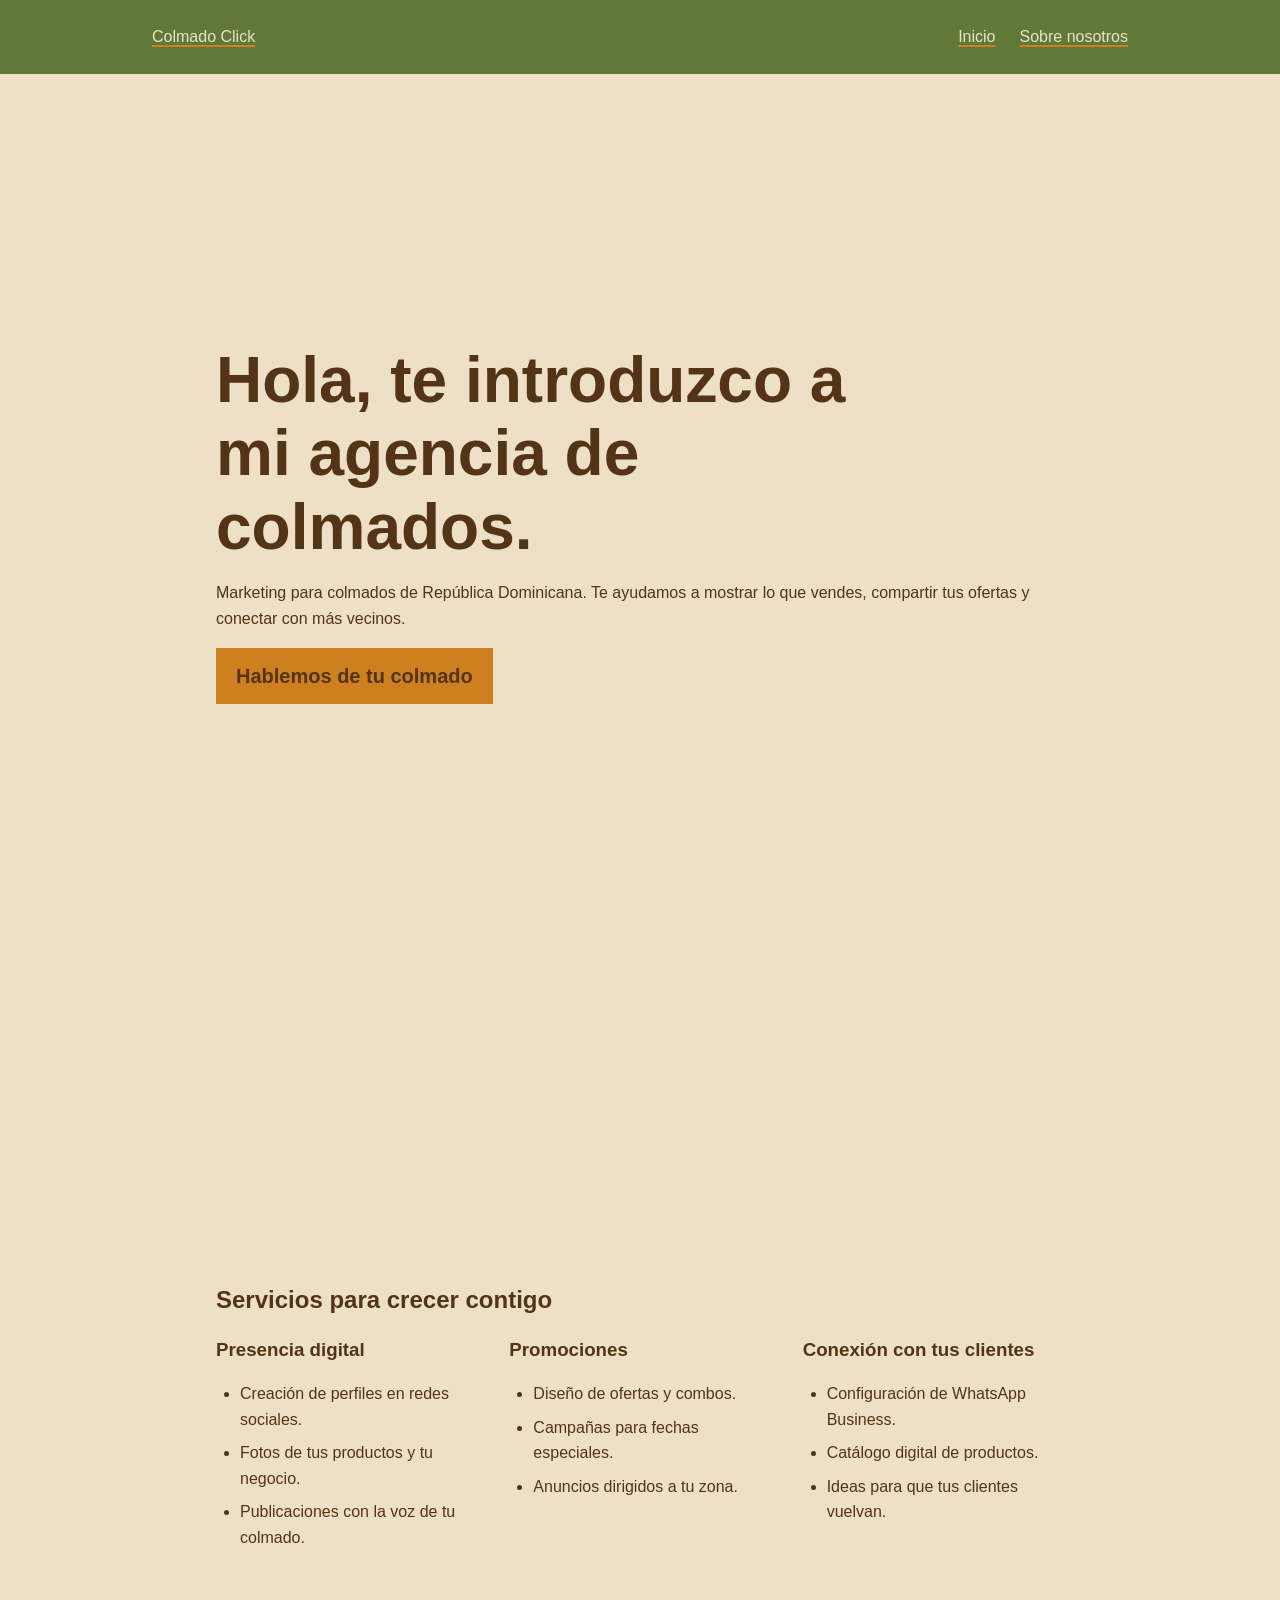
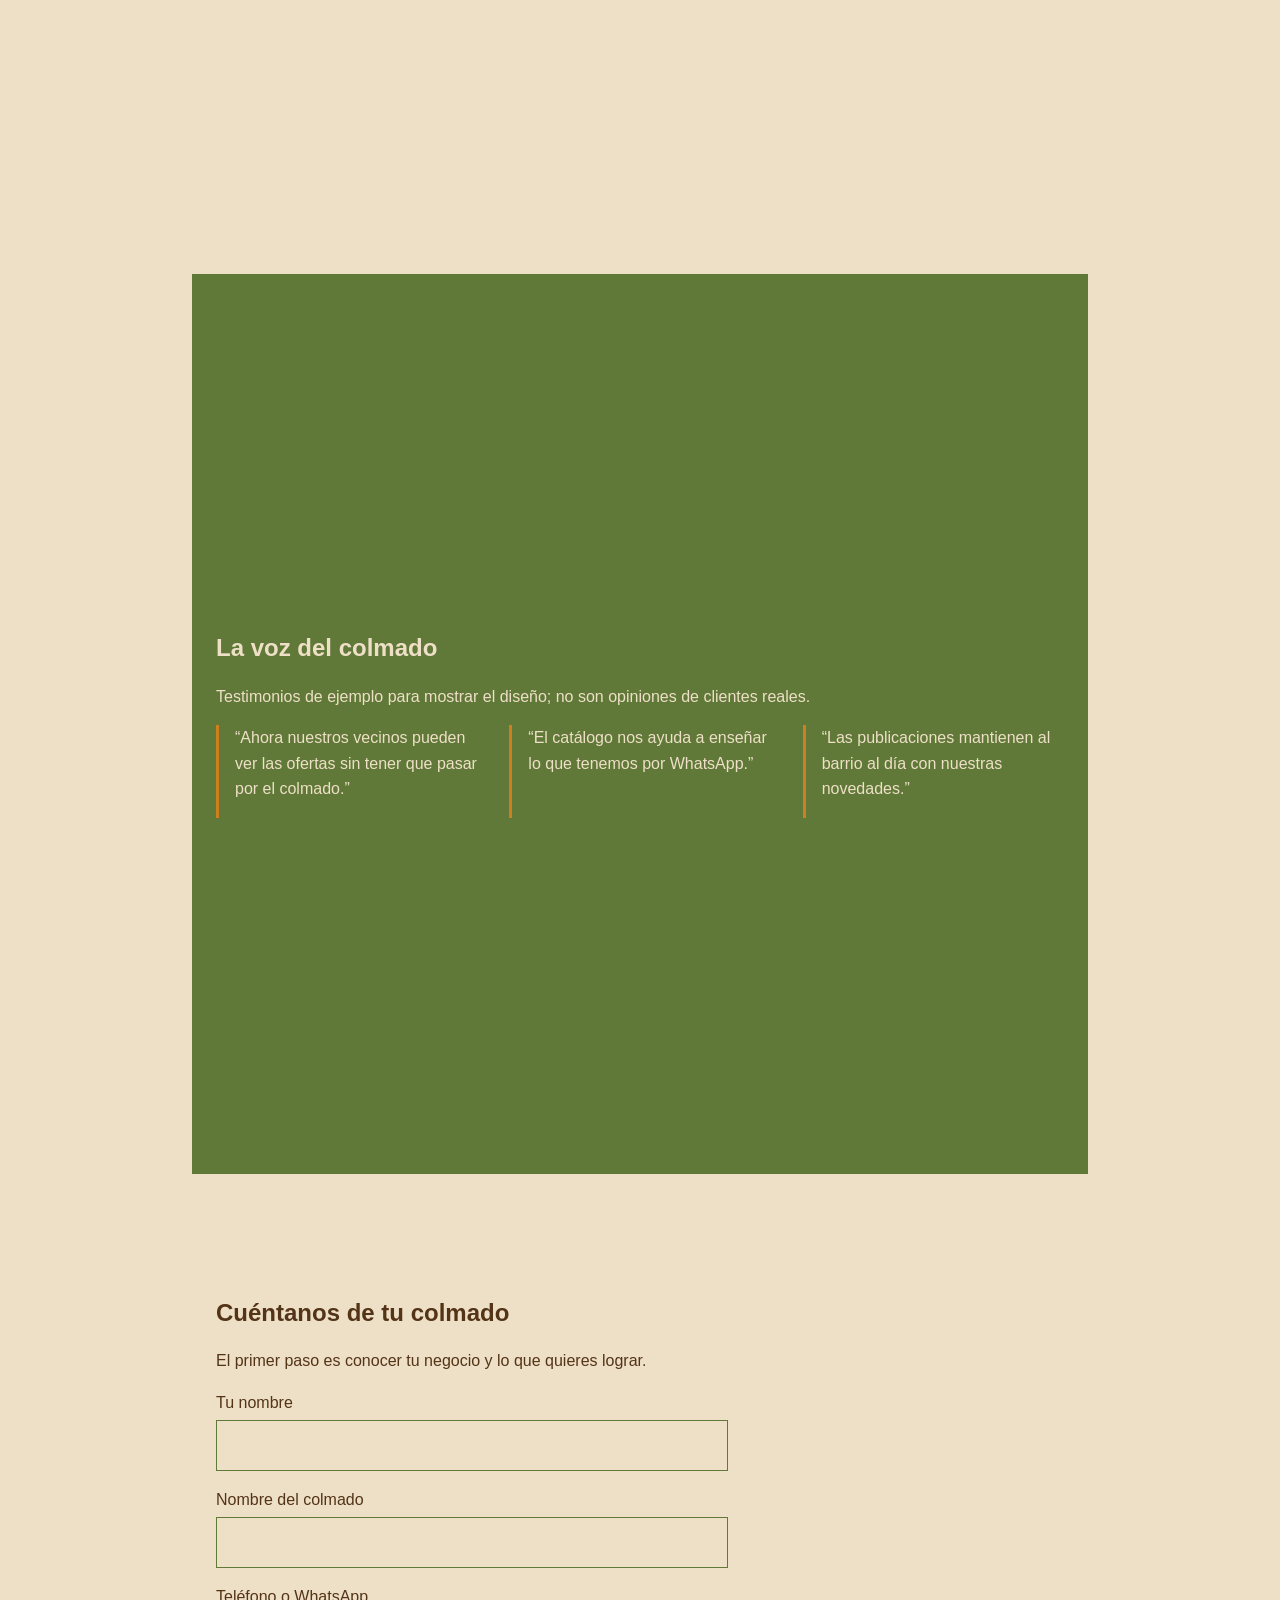
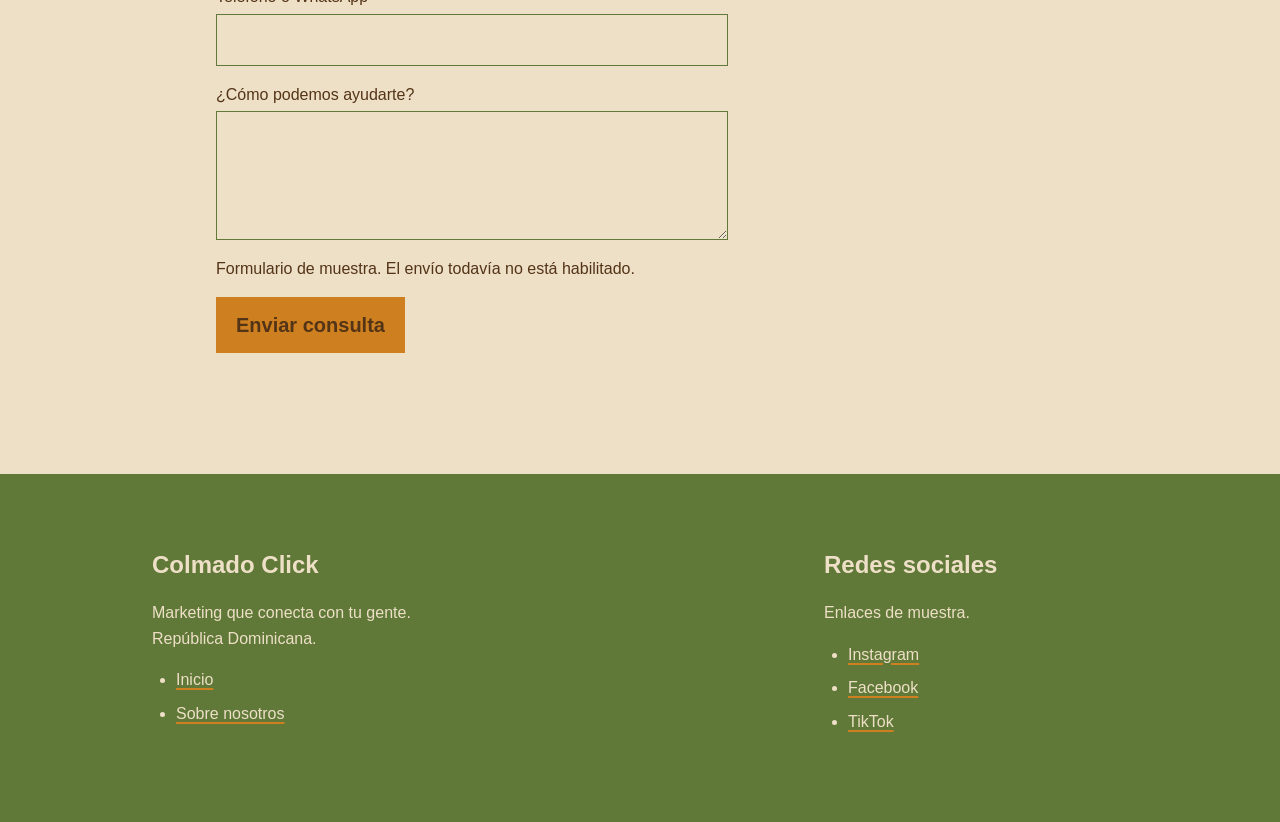
<file: index.html>
<!DOCTYPE html>
<html lang="es">
<head>
    <meta charset="UTF-8">
    <meta name="viewport" content="width=device-width, initial-scale=1.0">
    <meta name="description" content="Marketing digital para colmados en República Dominicana. Redes sociales, promociones y conexión con tu barrio.">
    <title>Colmado Click | Marketing para colmados</title>
    <link rel="stylesheet" href="css/estilos.css">
</head>
<body>
    <header>
        <nav class="contenedor" aria-label="Principal">
            <a href="index.html">Colmado Click</a>
            <ul>
                <li><a href="index.html" aria-current="page">Inicio</a></li>
                <li><a href="sobre-nosotros.html">Sobre nosotros</a></li>
            </ul>
        </nav>
    </header>

    <main>
        <section id="inicio">
            <div class="contenedor">
                <h1>Hola, te introduzco a mi agencia de colmados.</h1>
                <p>Marketing para colmados de República Dominicana. Te ayudamos a mostrar lo que vendes, compartir tus ofertas y conectar con más vecinos.</p>
                <a class="boton" href="#contacto">Hablemos de tu colmado</a>
            </div>
        </section>

        <section id="servicios">
            <div class="contenedor">
                <h2>Servicios para crecer contigo</h2>
                <div class="columnas">
                    <div>
                        <h3>Presencia digital</h3>
                        <ul>
                            <li>Creación de perfiles en redes sociales.</li>
                            <li>Fotos de tus productos y tu negocio.</li>
                            <li>Publicaciones con la voz de tu colmado.</li>
                        </ul>
                    </div>
                    <div>
                        <h3>Promociones</h3>
                        <ul>
                            <li>Diseño de ofertas y combos.</li>
                            <li>Campañas para fechas especiales.</li>
                            <li>Anuncios dirigidos a tu zona.</li>
                        </ul>
                    </div>
                    <div>
                        <h3>Conexión con tus clientes</h3>
                        <ul>
                            <li>Configuración de WhatsApp Business.</li>
                            <li>Catálogo digital de productos.</li>
                            <li>Ideas para que tus clientes vuelvan.</li>
                        </ul>
                    </div>
                </div>
            </div>
        </section>

        <section id="testimonios">
            <div class="contenedor">
                <h2>La voz del colmado</h2>
                <p>Testimonios de ejemplo para mostrar el diseño; no son opiniones de clientes reales.</p>
                <div class="columnas">
                    <blockquote>
                        <p>“Ahora nuestros vecinos pueden ver las ofertas sin tener que pasar por el colmado.”</p>
                    </blockquote>
                    <blockquote>
                        <p>“El catálogo nos ayuda a enseñar lo que tenemos por WhatsApp.”</p>
                    </blockquote>
                    <blockquote>
                        <p>“Las publicaciones mantienen al barrio al día con nuestras novedades.”</p>
                    </blockquote>
                </div>
            </div>
        </section>

        <section id="contacto">
            <div class="contenedor">
                <h2>Cuéntanos de tu colmado</h2>
                <p>El primer paso es conocer tu negocio y lo que quieres lograr.</p>
                <form aria-describedby="aviso-formulario">
                    <label for="nombre">Tu nombre</label>
                    <input id="nombre" name="nombre" autocomplete="name" required>

                    <label for="colmado">Nombre del colmado</label>
                    <input id="colmado" name="colmado" autocomplete="organization" required>

                    <label for="telefono">Teléfono o WhatsApp</label>
                    <input type="tel" id="telefono" name="telefono" autocomplete="tel" required>

                    <label for="mensaje">¿Cómo podemos ayudarte?</label>
                    <textarea id="mensaje" name="mensaje" rows="4" required></textarea>

                    <p id="aviso-formulario">Formulario de muestra. El envío todavía no está habilitado.</p>
                    <button type="submit" disabled>Enviar consulta</button>
                </form>
            </div>
        </section>
    </main>

    <footer>
        <div class="contenedor columnas">
            <div>
                <h2>Colmado Click</h2>
                <p>Marketing que conecta con tu gente.<br>República Dominicana.</p>
                <ul>
                    <li><a href="index.html#inicio">Inicio</a></li>
                    <li><a href="sobre-nosotros.html">Sobre nosotros</a></li>
                </ul>
            </div>
            <div class="redes">
                <h2>Redes sociales</h2>
                <p>Enlaces de muestra.</p>
                <ul>
                    <li><a href="https://www.instagram.com/">Instagram</a></li>
                    <li><a href="https://www.facebook.com/">Facebook</a></li>
                    <li><a href="https://www.tiktok.com/">TikTok</a></li>
                </ul>
            </div>
        </div>
    </footer>
</body>
</html>
</file>
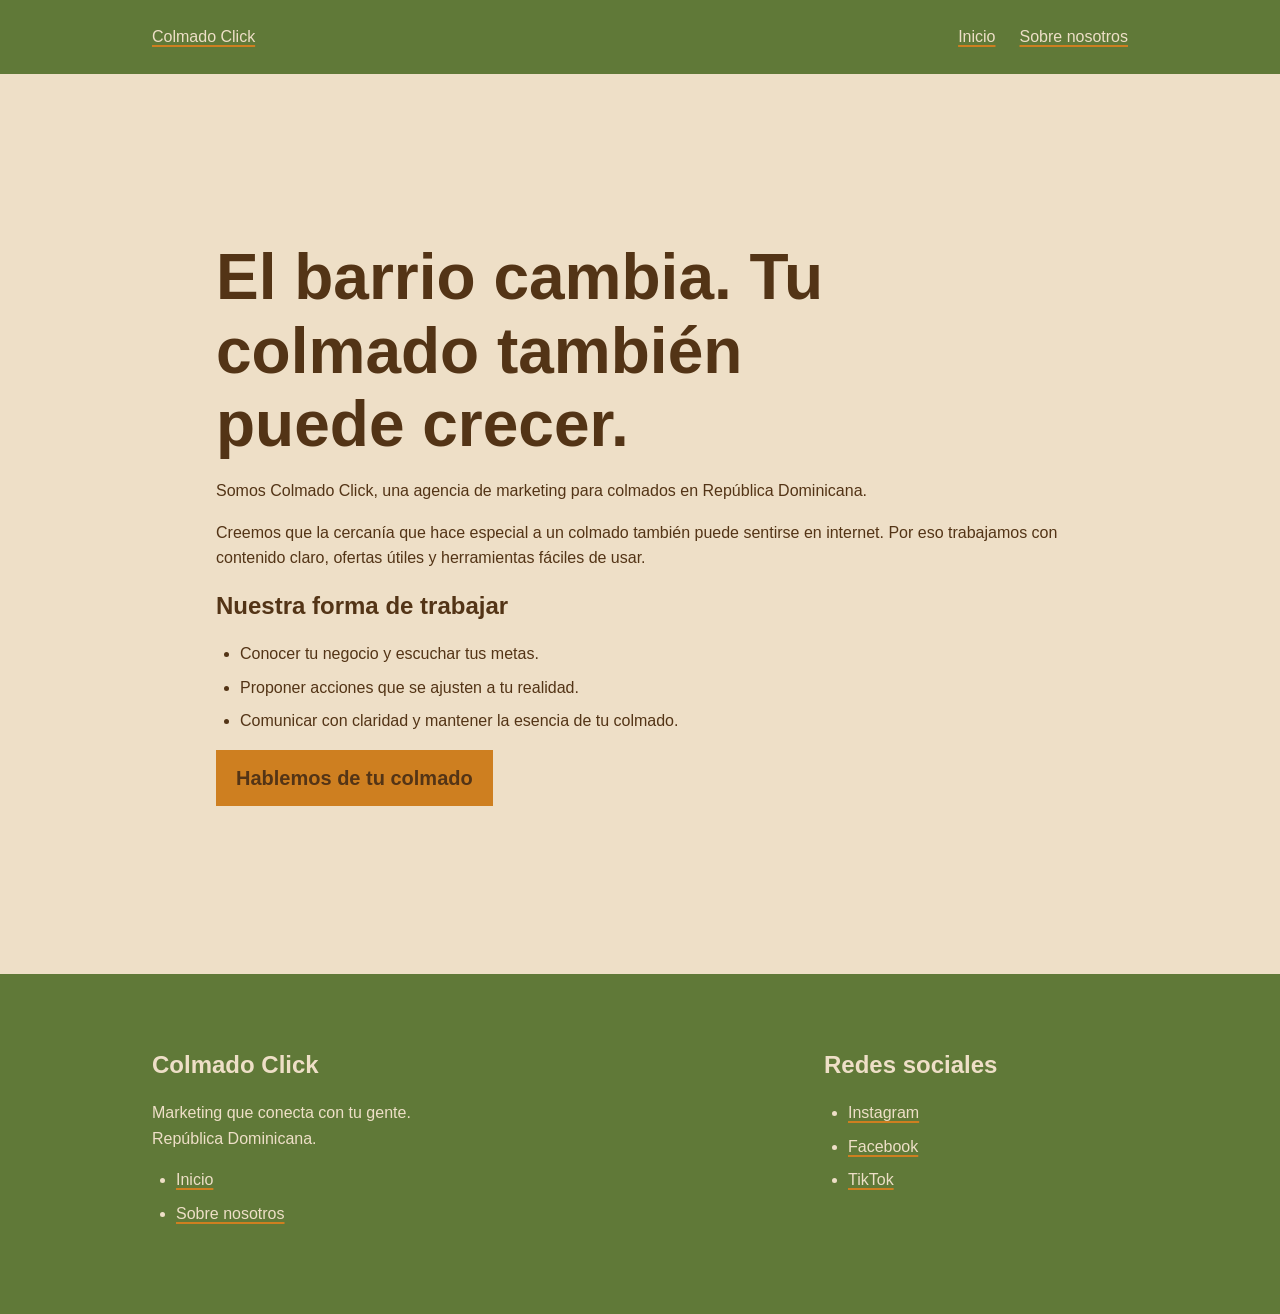
<file: sobre-nosotros.html>
<!DOCTYPE html>
<html lang="es">
<head>
    <meta charset="UTF-8">
    <meta name="viewport" content="width=device-width, initial-scale=1.0">
    <meta name="description" content="Conoce Colmado Click, una agencia de marketing enfocada en los colmados de República Dominicana.">
    <title>Colmado Click | Sobre nosotros</title>
    <link rel="stylesheet" href="css/estilos.css">
</head>
<body>
    <header>
        <nav class="contenedor" aria-label="Principal">
            <a href="index.html">Colmado Click</a>
            <ul>
                <li><a href="index.html">Inicio</a></li>
                <li><a href="sobre-nosotros.html" aria-current="page">Sobre nosotros</a></li>
            </ul>
        </nav>
    </header>

    <main>
        <section>
            <div class="contenedor">
                <h1>El barrio cambia. Tu colmado también puede crecer.</h1>
                <p>Somos Colmado Click, una agencia de marketing para colmados en República Dominicana.</p>
                <p>Creemos que la cercanía que hace especial a un colmado también puede sentirse en internet. Por eso trabajamos con contenido claro, ofertas útiles y herramientas fáciles de usar.</p>
                <h2>Nuestra forma de trabajar</h2>
                <ul>
                    <li>Conocer tu negocio y escuchar tus metas.</li>
                    <li>Proponer acciones que se ajusten a tu realidad.</li>
                    <li>Comunicar con claridad y mantener la esencia de tu colmado.</li>
                </ul>
                <a class="boton" href="index.html#contacto">Hablemos de tu colmado</a>
            </div>
        </section>
    </main>

    <footer>
        <div class="contenedor columnas">
            <div>
                <h2>Colmado Click</h2>
                <p>Marketing que conecta con tu gente.<br>República Dominicana.</p>
                <ul>
                    <li><a href="index.html#inicio">Inicio</a></li>
                    <li><a href="sobre-nosotros.html">Sobre nosotros</a></li>
                </ul>
            </div>
            <div class="redes">
                <h2>Redes sociales</h2>
                <ul>
                    <li><a href="https://www.instagram.com/">Instagram</a></li>
                    <li><a href="https://www.facebook.com/">Facebook</a></li>
                    <li><a href="https://www.tiktok.com/">TikTok</a></li>
                </ul>
            </div>
        </div>
    </footer>
</body>
</html>
</file>
<file: css/estilos.css>
:root {
    /* Crema: base (60 %). Verde: secundario (30 %). Naranja: acento (10 %). */
    --base: #EEDFC7;
    --secundario: #607938;
    --acento: #CE7F20;
    --texto: #533416;
}

* {
    box-sizing: border-box;
}

html {
    scroll-behavior: smooth;
}

body {
    margin: 0;
    background: var(--base);
    color: var(--texto);
    font-family: Arial, sans-serif;
    line-height: 1.6;
}

main {
    width: 70%;
    margin-inline: auto;
}

.contenedor {
    width: 100%;
    max-width: 64rem;
    margin-inline: auto;
    padding: 1.5rem;
}

header,
footer,
#testimonios {
    background: var(--secundario);
    color: var(--base);
}

footer {
    min-height: 20rem;
    padding-block: 3rem;
}

footer .redes {
    grid-column: 3;
}

nav,
nav ul {
    display: flex;
    align-items: center;
    flex-wrap: wrap;
    gap: 1.5rem;
}

nav {
    justify-content: space-between;
}

nav ul {
    margin: 0;
    padding: 0;
    list-style: none;
}

section {
    min-height: 100vh;
    display: flex;
    align-items: center;
    padding-block: 2rem;
}

h1, h2, h3, p, ul, ol {
    margin-block: 0 1rem;
}

h1 {
    max-width: 20ch;
    font-size: clamp(2rem, 6vw, 4rem);
    line-height: 1.15;
}

ul,
ol {
    padding-inline-start: 1.5rem;
}

li + li {
    margin-top: 0.5rem;
}

nav li {
    margin: 0;
}

a {
    color: inherit;
    text-decoration-color: var(--acento);
    text-decoration-thickness: 2px;
    text-underline-offset: 0.2em;
}

.columnas {
    display: grid;
    grid-template-columns: repeat(3, minmax(0, 1fr));
    gap: 2rem;
}

blockquote {
    margin: 0;
    padding-left: 1rem;
    border-left: 3px solid var(--acento);
}

form {
    max-width: 32rem;
}

input,
textarea {
    display: block;
    width: 100%;
    margin-block: 0.25rem 1rem;
    padding: 0.75rem;
    border: 1px solid var(--secundario);
    background: var(--base);
    color: var(--texto);
    font: inherit;
}

textarea {
    resize: vertical;
}

.boton,
button {
    display: inline-block;
    padding: 0.75rem 1.25rem;
    border: 0;
    background: var(--acento);
    color: var(--texto);
    font: inherit;
    font-size: 1.25rem;
    font-weight: bold;
    text-decoration: none;
}

button:disabled {
    cursor: not-allowed;
}

:focus-visible {
    outline: 3px solid currentColor;
    outline-offset: 4px;
}

@media (max-width: 40rem) {
    .columnas {
        grid-template-columns: 1fr;
    }

    footer .redes {
        grid-column: auto;
    }
}

@media (prefers-reduced-motion: reduce) {
    html {
        scroll-behavior: auto;
    }
}
</file>
